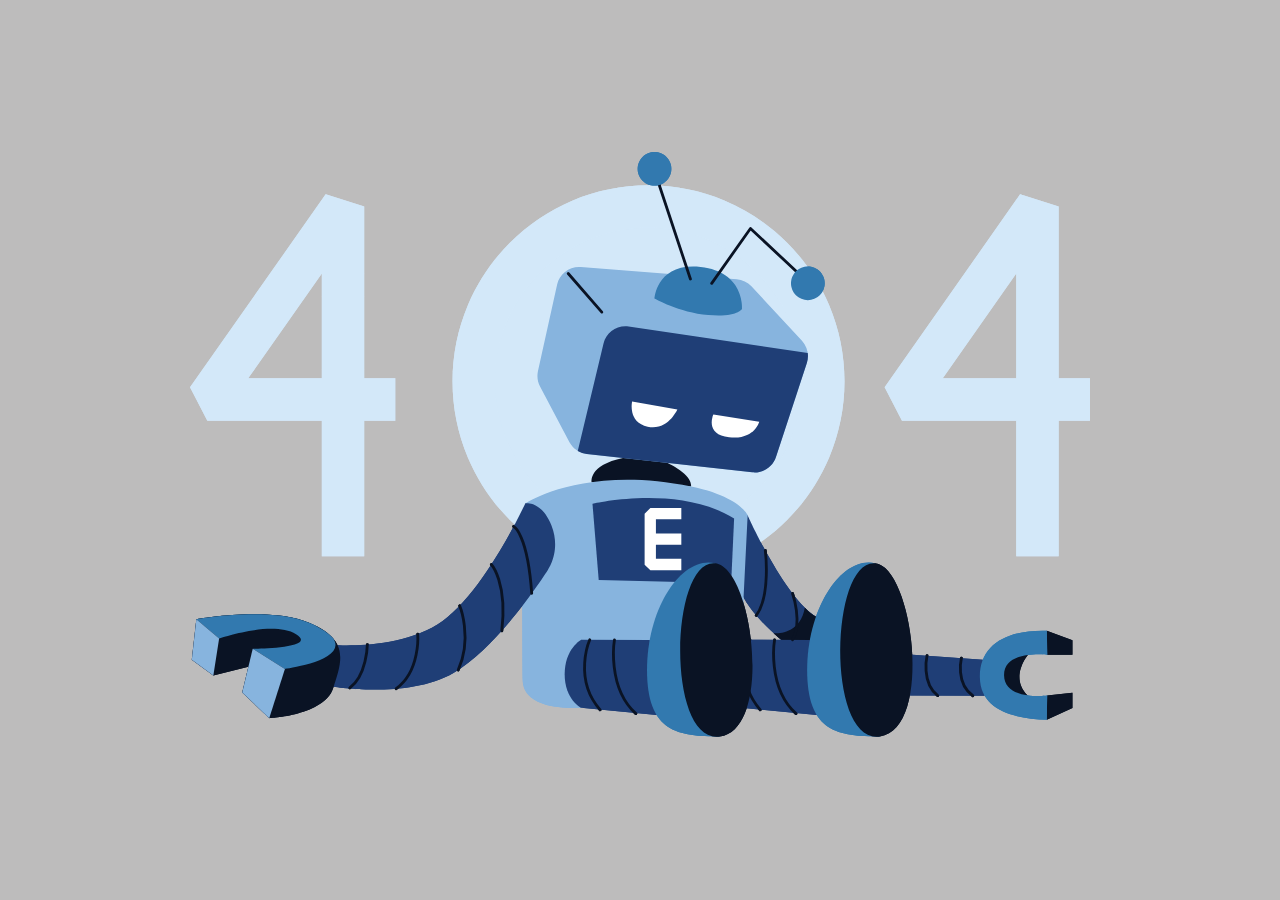
<file: 404page.html>
<!DOCTYPE html>
<html lang="en">
<head>
    <meta charset="UTF-8">
    <meta name="viewport" content="width=device-width, initial-scale=1.0">
    <title>404 Error</title>
 <style>
    * {
        margin: 0;
        padding: 0;
        box-sizing: border-box;
    }

    body {
        display: flex;
        justify-content: center;
        align-items: center;
        min-height: 100vh;
        padding: 10px;
        background: #bdbcbc;
    }

    .container {
        width: 100%;
        max-width: 1200px;
        text-align: center;
    }

    .container img {
        width: 100%;
        height: auto;
    }

    @media (max-width: 480px) {
        .container {
            max-width: 95%;
        }
    }

    @media (min-width: 481px) and (max-width: 768px) {
        .container {
            max-width: 80%;
        }
    }

    @media (min-width: 769px) and (max-width: 1024px) {
        .container {
            max-width: 700px;
        }
    }

    @media (min-width: 1025px) {
        .container {
            max-width: 900px;
        }
    }

    @media (min-width: 1440px) {
        .container {
            max-width: 1100px;
        }
    }
</style>
</head>
<body>
    
        <div class="container">
            <img src="./Assets/Blue and White Illustrative 404 Page Desktop Prototype.svg" alt="">
        </div>
    
</body>
</html>
</file>
